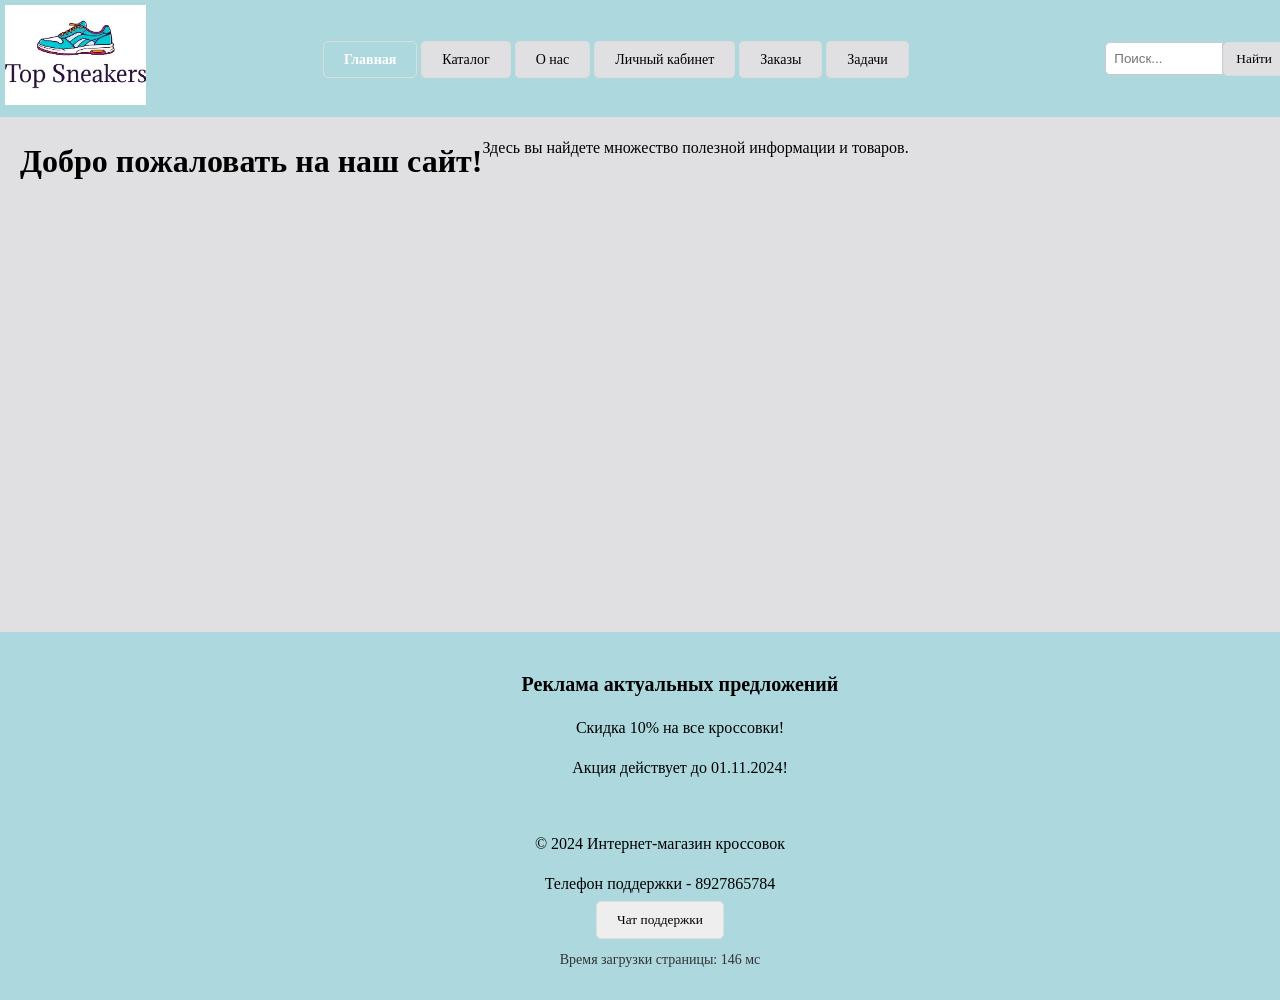
<file: index.html>
<!DOCTYPE html>
<html lang="ru">
<head>
    <meta charset="UTF-8">
    <meta name="viewport" content="width=device-width, initial-scale=1.0">
    <title>Главная</title>
    <link rel="stylesheet" href="styles/outlines.css">
    <script src="scripts/pageLoad.js" defer></script>
    <script src="scripts/activePage.js" defer></script>
</head>
<body>
    <header class="header">
        <div class="header__logo">
            <img src="pictures/loggo.jpg" alt="Логотип интернет-магазина" class="header__logo-img">
        </div>
        <nav class="header__nav">
            <a href="index.html" class="header__link">Главная</a>
            <a href="catalog.html" class="header__link">Каталог</a>
            <a href="about.html" class="header__link">О нас</a>
            <a href="profile.html" class="header__link">Личный кабинет</a>
            <a href="orders.html" class="header__link">Заказы</a>
            <a href="tasks.html" class="header__link">Задачи</a>
        </nav>
        <div class="header__search">
              <input type="text" class="header__search-input" placeholder="Поиск...">
              <button type="submit" class="header__search-button">Найти</button>
        </div>
    </header>
    <main class="main">
        <h1>Добро пожаловать на наш сайт!</h1>
        <p>Здесь вы найдете множество полезной информации и товаров.</p>
    </main>
    <footer class="footer">
        <aside class="advantages">
            <h3 class="advantages__promo-title">Реклама актуальных предложений</h3>
            <p class="advantages__promo-text">Скидка 10% на все кроссовки!</p>
            <p class="advantages__promo-expire">Акция действует до 01.11.2024!</p>
        </aside>

        <p class="footer__copy">© 2024 Интернет-магазин кроссовок</p>
        <p class="footer__support-phone">Телефон поддержки - 8927865784</p>
        <button class="footer__support-button">Чат поддержки</button>
    </footer>
</body>
</html>
</file>
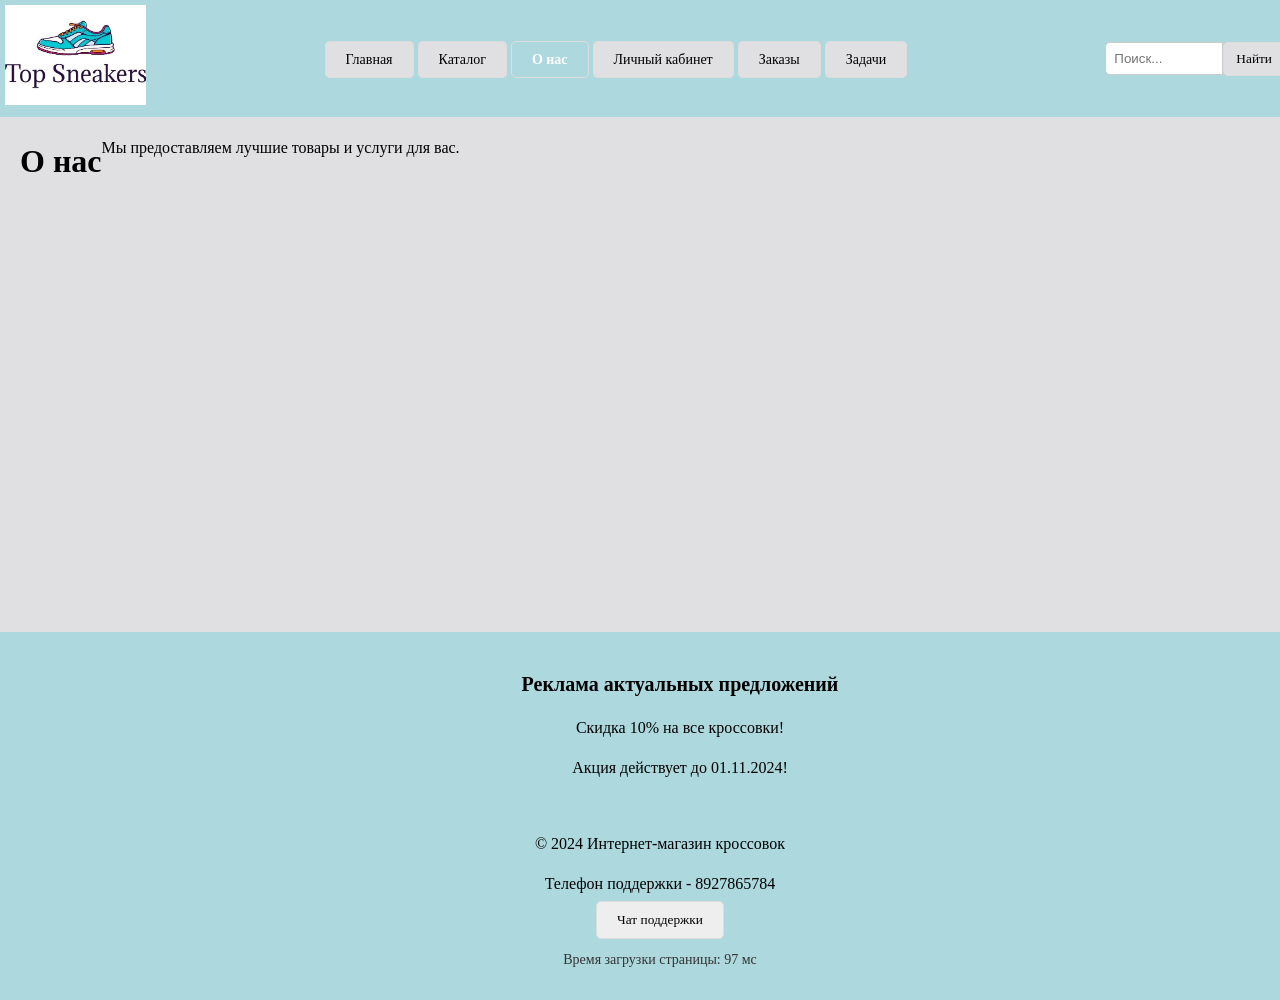
<file: about.html>
<!DOCTYPE html>
<html lang="ru">
<head>
    <meta charset="UTF-8">
    <meta name="viewport" content="width=device-width, initial-scale=1.0">
    <title>О нас</title>
    <link rel="stylesheet" href="styles/outlines.css">
    <script src="scripts/pageLoad.js" defer></script>
    <script src="scripts/activePage.js" defer></script>
</head>
<body>
<header class="header">
    <div class="header__logo">
        <img src="pictures/loggo.jpg" alt="Логотип интернет-магазина" class="header__logo-img">
    </div>
    <nav class="header__nav">
        <a href="index.html" class="header__link">Главная</a>
        <a href="catalog.html" class="header__link">Каталог</a>
        <a href="about.html" class="header__link">О нас</a>
        <a href="profile.html" class="header__link">Личный кабинет</a>
        <a href="orders.html" class="header__link">Заказы</a>
        <a href="tasks.html" class="header__link">Задачи</a>
    </nav>
    <div class="header__search">
        <input type="text" class="header__search-input" placeholder="Поиск...">
        <button type="submit" class="header__search-button">Найти</button>
    </div>
</header>
<main class="main">
    <h1>О нас</h1>
    <p>Мы предоставляем лучшие товары и услуги для вас.</p>
</main>
<footer class="footer">
    <aside class="advantages">
        <h3 class="advantages__promo-title">Реклама актуальных предложений</h3>
        <p class="advantages__promo-text">Скидка 10% на все кроссовки!</p>
        <p class="advantages__promo-expire">Акция действует до 01.11.2024!</p>
    </aside>

    <p class="footer__copy">© 2024 Интернет-магазин кроссовок</p>
    <p class="footer__support-phone">Телефон поддержки - 8927865784</p>
    <button class="footer__support-button">Чат поддержки</button></footer>
</body>
</html>
</file>
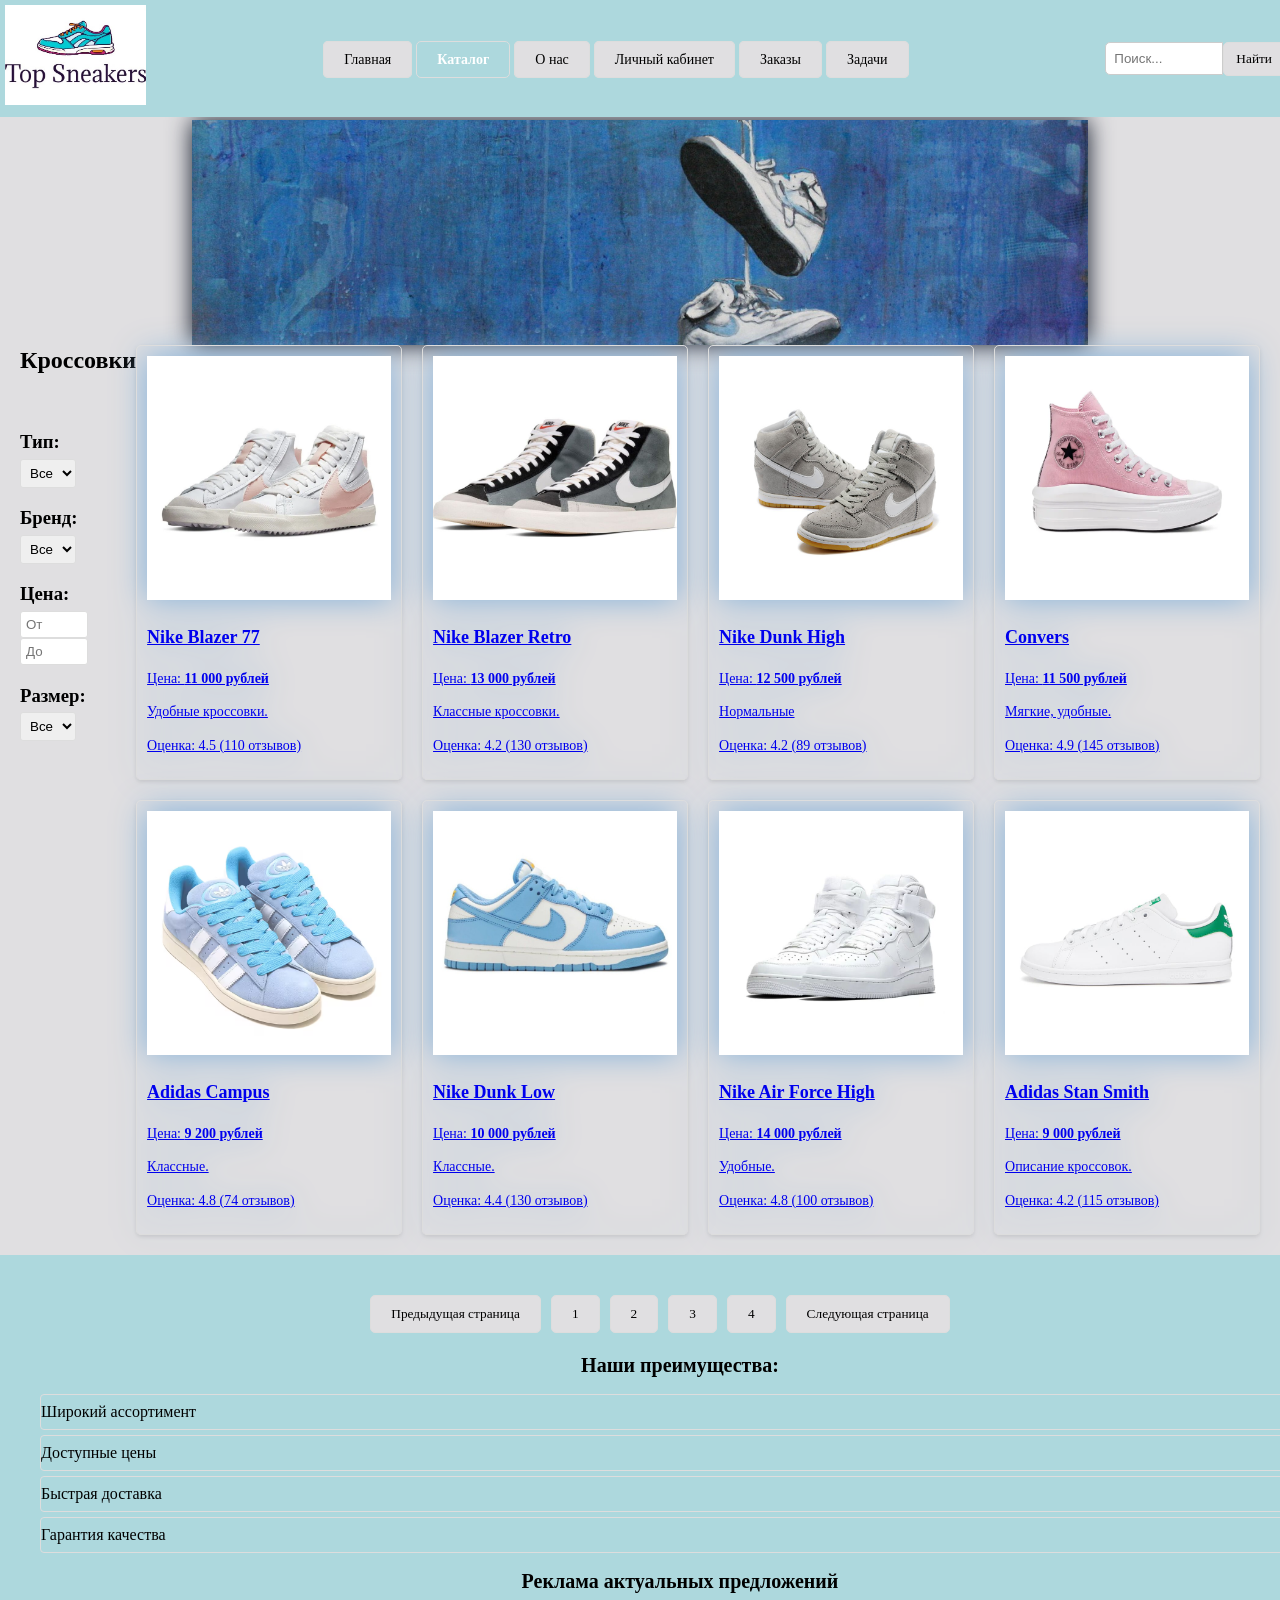
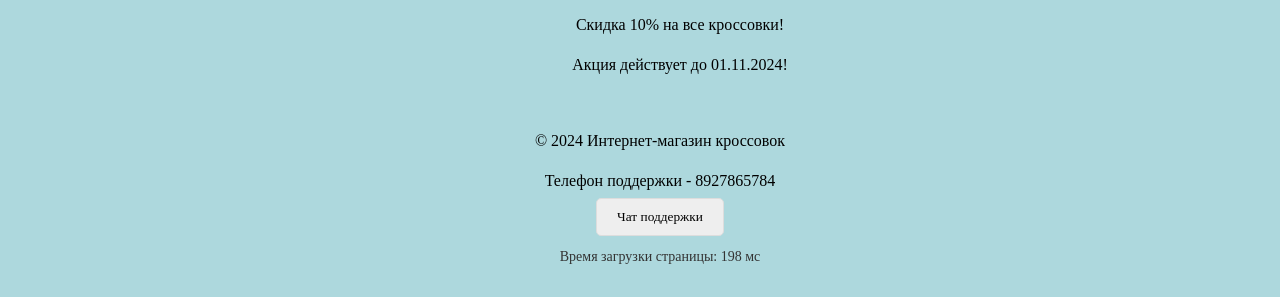
<file: catalog.html>
<!DOCTYPE html>
<html lang="ru">
<head>
    <meta charset="UTF-8">
    <meta name="keywords" content="кроссовки, обувь, спорт, магазин, покупка">
    <meta name="description" content="Интернет-магазин кроссовок. Широкий выбор моделей по доступным ценам.">
    <title>Интернет-магазин кроссовок</title>
    <link rel="stylesheet" href="styles/outlines.css">
    <script src="scripts/pageLoad.js" defer></script>
    <script src="scripts/activePage.js" defer></script>
</head>
<body class="page">
    <header class="header">
        <div class="header__logo">
            <img src="pictures/loggo.jpg" alt="Логотип интернет-магазина" class="header__logo-img">
        </div>
        <nav class="header__nav">
            <a href="index.html" class="header__link">Главная</a>
            <a href="catalog.html" class="header__link">Каталог</a>
            <a href="about.html" class="header__link">О нас</a>
            <a href="profile.html" class="header__link">Личный кабинет</a>
            <a href="orders.html" class="header__link">Заказы</a>
            <a href="tasks.html" class="header__link">Задачи</a>
        </nav>
        <div class="header__search">
            <input type="text" class="header__search-input" placeholder="Поиск...">
            <button type="submit" class="header__search-button">Найти</button>
        </div>
    </header>

    <div class="banner">
        <img src="pictures/logof2.jpg" alt="Картинка под тематику магазина" class="banner__image"> 
    </div>

    <main class="main">
        <section class="filters">
            <h1 class="filters__title">Кроссовки</h1>
            <div class="filters__options">
                <div class="filters__option filters__option--type">
                    <h3 class="filters__label">Тип:</h3>
                    <select class="filters__select filters__select--type">
                        <option value="">Все</option>
                        <option value="Мужские">Мужские</option>
                        <option value="Женские">Женские</option>
                    </select>
                </div>
                <div class="filters__option filters__option--brand">
                    <h3 class="filters__label">Бренд:</h3>
                    <select class="filters__select filters__select--brand">
                        <option value="">Все</option>
                        <option value="Nike">Nike</option>
                        <option value="Adidas">Adidas</option>
                        <option value="Puma">Puma</option>
                        <option value="Converse">Converse</option>
                    </select>
                </div>
                <div class="filters__option filters__option--price">
                    <h3 class="filters__label">Цена:</h3>
                    <input type="number" class="filters__input filters__input--min-price" placeholder="От">
                    <input type="number" class="filters__input filters__input--max-price" placeholder="До">
                </div>
                <div class="filters__option filters__option--size">
                    <h3 class="filters__label">Размер:</h3>
                    <select class="filters__select filters__select--size">
                        <option value="">Все</option>
                        <option value="32">32</option>
                        <option value="33">33</option>
                        <option value="34">34</option>
                        <option value="35">35</option>
                        <option value="36">36</option>
                        <option value="37">37</option>
                        <option value="38">38</option>
                        <option value="39">39</option>
                        <option value="40">40</option>
                        <option value="41">41</option>
                    </select>
                </div>
            </div>
        </section>

        <div class="products">
            <a href="#" class="product">
                <article class="product__item">
                    <img src="pictures/sn1.jpg" alt="Фото кроссовок" class="product__image">
                    <h3 class="product__title">Nike Blazer 77</h3>
                    <p class="product__price">Цена: <strong>11 000 рублей</strong></p>
                    <p class="product__description">Удобные кроссовки.</p>
                    <p class="product__rating">Оценка: 4.5 (110 отзывов)</p>
                </article>
            </a>
            <a href="#" class="product">
                <article class="product__item">
                    <img src="pictures/sn2.jpg" alt="Фото кроссовок" class="product__image">
                    <h3 class="product__title">Nike Blazer Retro</h3>
                    <p class="product__price">Цена: <strong>13 000 рублей</strong></p>
                    <p class="product__description">Классные кроссовки.</p>
                    <p class="product__rating">Оценка: 4.2 (130 отзывов)</p>
                </article>
            </a>
            <a href="#" class="product">
                <article class="product__item">
                    <img src="pictures/sn3.jpg" alt="Фото кроссовок" class="product__image">
                    <h3 class="product__title">Nike Dunk High</h3>
                    <p class="product__price">Цена: <strong>12 500 рублей</strong></p>
                    <p class="product__description">Нормальные</p>
                    <p class="product__rating">Оценка: 4.2 (89 отзывов)</p>
                </article>
            </a>
            <a href="#" class="product">
                <article class="product__item">
                    <img src="pictures/sn4.jpg" alt="Фото кроссовок" class="product__image">
                    <h3 class="product__title">Convers</h3>
                    <p class="product__price">Цена: <strong>11 500 рублей</strong></p>
                    <p class="product__description">Мягкие, удобные.</p>
                    <p class="product__rating">Оценка: 4.9 (145 отзывов)</p>
                </article>
            </a>
            <a href="#" class="product">
                <article class="product__item">
                    <img src="pictures/sn5.jpg" alt="Фото кроссовок" class="product__image">
                    <h3 class="product__title">Adidas Campus</h3>
                    <p class="product__price">Цена: <strong>9 200 рублей</strong></p>
                    <p class="product__description">Классные.</p>
                    <p class="product__rating">Оценка: 4.8 (74 отзывов)</p>
                </article>
            </a>
            <a href="#" class="product">
                <article class="product__item">
                    <img src="pictures/sn6.jpg" alt="Фото кроссовок" class="product__image">
                    <h3 class="product__title">Nike Dunk Low</h3>
                    <p class="product__price">Цена: <strong>10 000 рублей</strong></p>
                    <p class="product__description">Классные.</p>
                    <p class="product__rating">Оценка: 4.4 (130 отзывов)</p>
                </article>
            </a>
            <a href="#" class="product">
                <article class="product__item">
                    <img src="pictures/sn7.jpg" alt="Фото кроссовок" class="product__image">
                    <h3 class="product__title">Nike Air Force High</h3>
                    <p class="product__price">Цена: <strong>14 000 рублей</strong></p>
                    <p class="product__description">Удобные.</p>
                    <p class="product__rating">Оценка: 4.8 (100 отзывов)</p>
                </article>
            </a>
            <a href="#" class="product">
                <article class="product__item">
                    <img src="pictures/sn8.jpg" alt="Фото кроссовок" class="product__image">
                    <h3 class="product__title">Adidas Stan Smith</h3>
                    <p class="product__price">Цена: <strong>9 000 рублей</strong></p>
                    <p class="product__description">Описание кроссовок.</p>
                    <p class="product__rating">Оценка: 4.2 (115 отзывов)</p>
                </article>
            </a>
        </div>
    </main>

    <footer class="footer">
        <div class="pagination">
            <button class="pagination__button pagination__button--prev">Предыдущая страница</button>
            <button class="pagination__button pagination__button--page">1</button>
            <button class="pagination__button pagination__button--page">2</button>
            <button class="pagination__button pagination__button--page">3</button>
            <button class="pagination__button pagination__button--page">4</button>
            <button class="pagination__button pagination__button--next">Следующая страница</button>
        </div>

        <aside class="advantages">
            <h2 class="advantages__title">Наши преимущества:</h2>
            <ul class="advantages__list">
                <li class="advantages__item">Широкий ассортимент</li>
                <li class="advantages__item">Доступные цены</li>
                <li class="advantages__item">Быстрая доставка</li>
                <li class="advantages__item">Гарантия качества</li>
            </ul>
            <h3 class="advantages__promo-title">Реклама актуальных предложений</h3>
            <p class="advantages__promo-text">Скидка 10% на все кроссовки!</p>
            <p class="advantages__promo-expire">Акция действует до 01.11.2024!</p>
        </aside>

        <p class="footer__copy">© 2024 Интернет-магазин кроссовок</p>
        <p class="footer__support-phone">Телефон поддержки - 8927865784</p>
        <button class="footer__support-button">Чат поддержки</button>
    </footer>
</body>
</html>
</file>
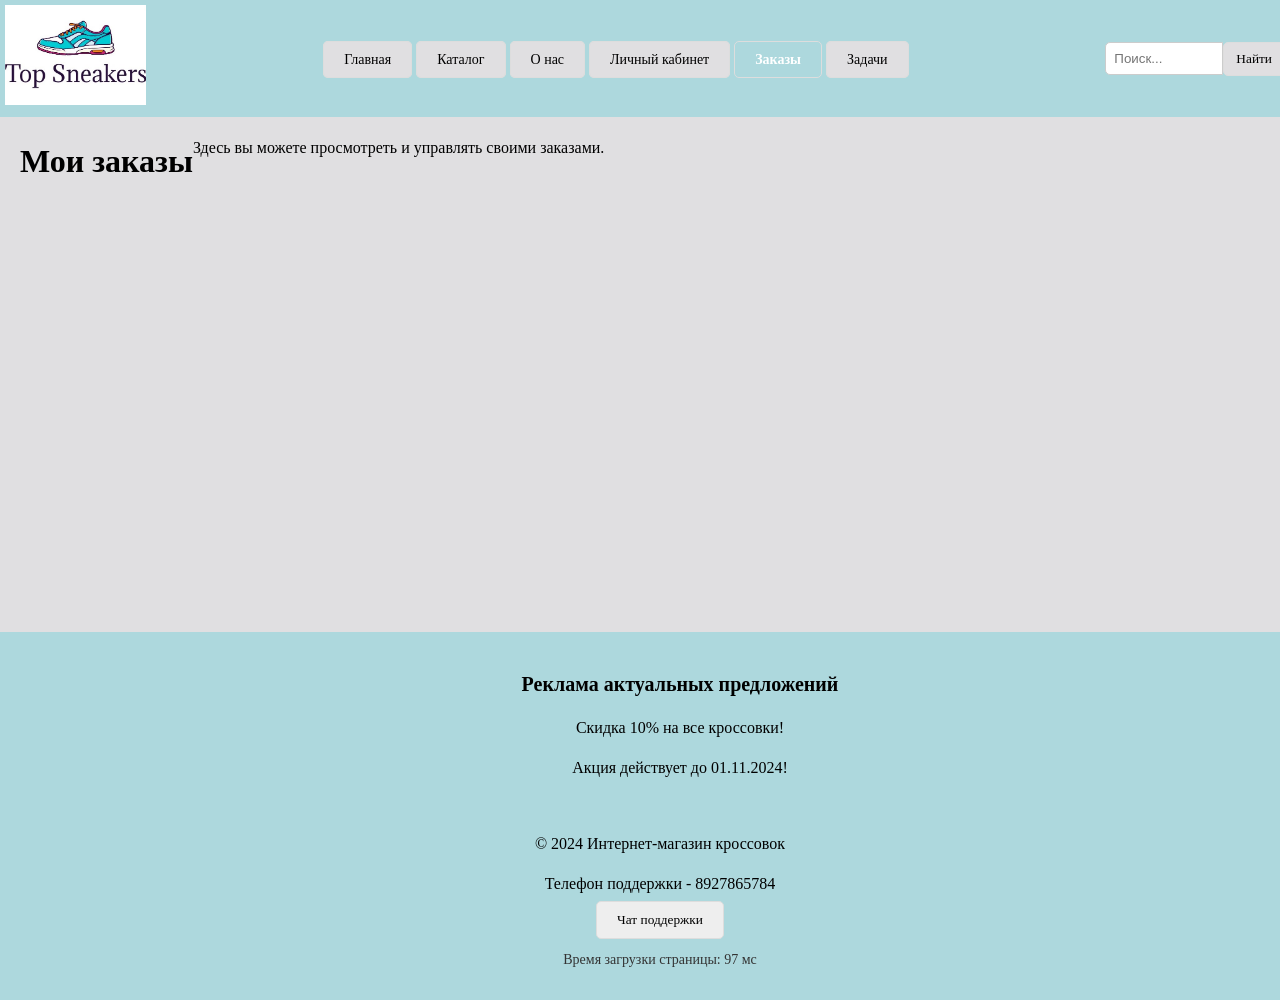
<file: orders.html>
<!DOCTYPE html>
<html lang="ru">
<head>
  <meta charset="UTF-8">
  <meta name="viewport" content="width=device-width, initial-scale=1.0">
  <title>Заказы</title>
  <link rel="stylesheet" href="styles/outlines.css">
  <script src="scripts/pageLoad.js" defer></script>
  <script src="scripts/activePage.js" defer></script>
</head>
<body>
    <header class="header">
        <div class="header__logo">
            <img src="pictures/loggo.jpg" alt="Логотип интернет-магазина" class="header__logo-img">
        </div>
          <nav class="header__nav">
            <a href="index.html" class="header__link">Главная</a>
            <a href="catalog.html" class="header__link">Каталог</a>
            <a href="about.html" class="header__link">О нас</a>
            <a href="profile.html" class="header__link">Личный кабинет</a>
            <a href="orders.html" class="header__link">Заказы</a>
            <a href="tasks.html" class="header__link">Задачи</a>
          </nav>
        <div class="header__search">
            <input type="text" class="header__search-input" placeholder="Поиск...">
            <button type="submit" class="header__search-button">Найти</button>
        </div>
    </header>
    <main class="main">
        <h1>Мои заказы</h1>
        <p>Здесь вы можете просмотреть и управлять своими заказами.</p>
    </main>
    <footer class="footer">
        <aside class="advantages">
          <h3 class="advantages__promo-title">Реклама актуальных предложений</h3>
          <p class="advantages__promo-text">Скидка 10% на все кроссовки!</p>
          <p class="advantages__promo-expire">Акция действует до 01.11.2024!</p>
        </aside>

        <p class="footer__copy">© 2024 Интернет-магазин кроссовок</p>
        <p class="footer__support-phone">Телефон поддержки - 8927865784</p>
        <button class="footer__support-button">Чат поддержки</button>
    </footer>
</body>
</html>
</file>
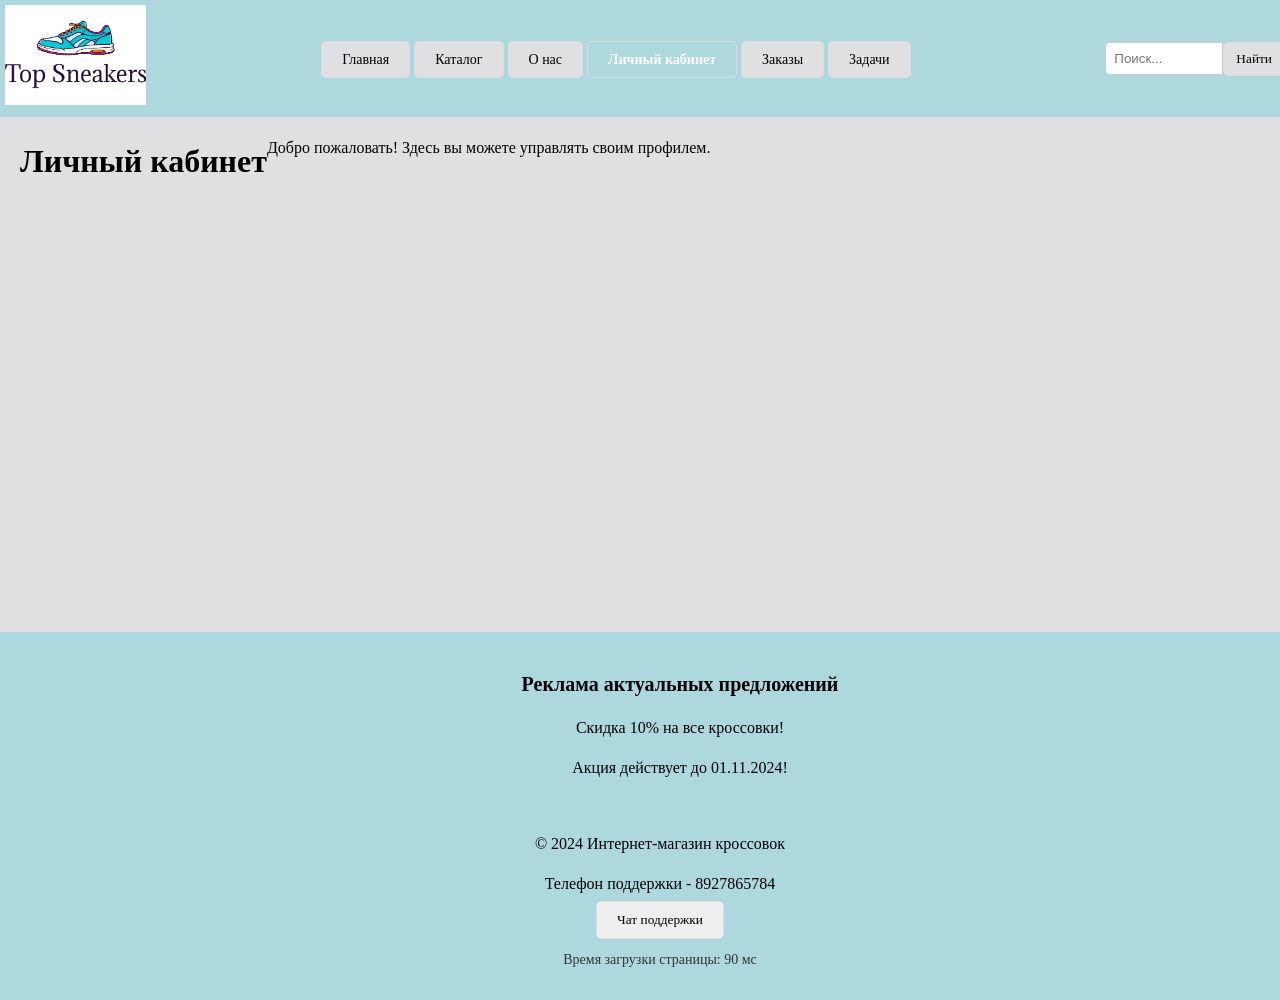
<file: profile.html>
<!DOCTYPE html>
<html lang="ru">
<head>
  <meta charset="UTF-8">
  <meta name="viewport" content="width=device-width, initial-scale=1.0">
  <title>Личный кабинет</title>
  <link rel="stylesheet" href="styles/outlines.css">
  <script src="scripts/pageLoad.js" defer></script>
  <script src="scripts/activePage.js" defer></script>

</head>
<body>
  <header class="header">
      <div class="header__logo">
          <img src="pictures/loggo.jpg" alt="Логотип интернет-магазина" class="header__logo-img">
      </div>
      <nav class="header__nav">
          <a href="index.html" class="header__link">Главная</a>
          <a href="catalog.html" class="header__link">Каталог</a>
          <a href="about.html" class="header__link">О нас</a>
          <a href="profile.html" class="header__link">Личный кабинет</a>
          <a href="orders.html" class="header__link">Заказы</a>
          <a href="tasks.html" class="header__link">Задачи</a>
      </nav>
      <div class="header__search">
          <input type="text" class="header__search-input" placeholder="Поиск...">
          <button type="submit" class="header__search-button">Найти</button>
      </div>
  </header>
  <main class="main">
      <h1>Личный кабинет</h1>
      <p>Добро пожаловать! Здесь вы можете управлять своим профилем.</p>
  </main>
  <footer class="footer">
      <aside class="advantages">
          <h3 class="advantages__promo-title">Реклама актуальных предложений</h3>
          <p class="advantages__promo-text">Скидка 10% на все кроссовки!</p>
          <p class="advantages__promo-expire">Акция действует до 01.11.2024!</p>
      </aside>

      <p class="footer__copy">© 2024 Интернет-магазин кроссовок</p>
      <p class="footer__support-phone">Телефон поддержки - 8927865784</p>
      <button class="footer__support-button">Чат поддержки</button>
  </footer>
</body>
</html>
</file>
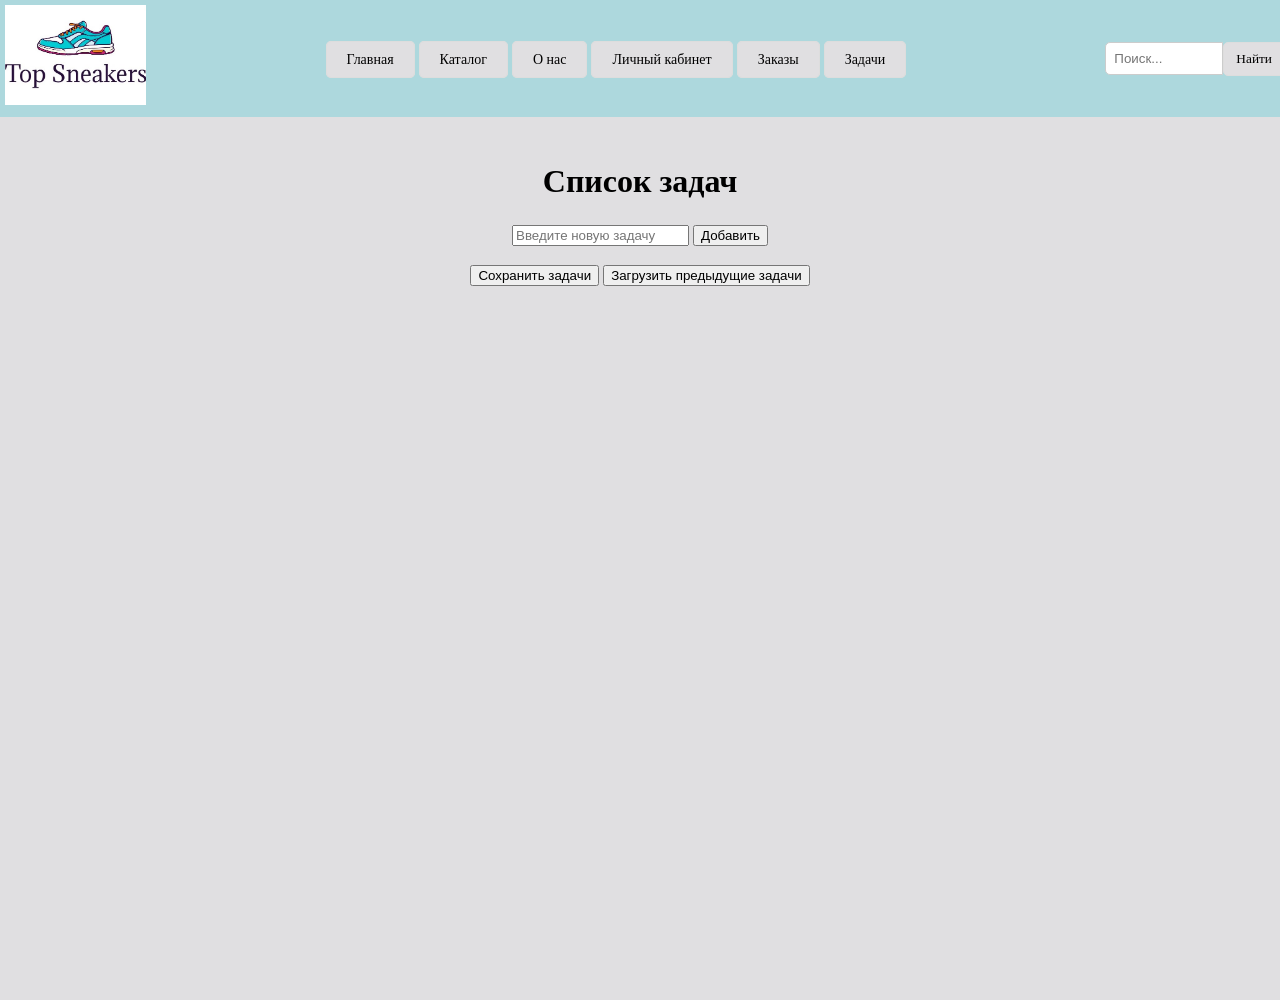
<file: tasks.html>
<!DOCTYPE html>
<html lang="ru">
<head>
  <meta charset="UTF-8">
  <meta name="viewport" content="width=device-width, initial-scale=1.0">
  <title>Список задач</title>
  <link rel="stylesheet" href="styles/outlines.css">
  <script src="scripts/list.js" defer></script>
</head>
<body>
  <header class="header">
    <div class="header__logo">
      <img src="pictures/loggo.jpg" alt="Логотип интернет-магазина" class="header__logo-img">
    </div>
    <nav class="header__nav">
      <a href="index.html" class="header__link">Главная</a>
      <a href="catalog.html" class="header__link">Каталог</a>
      <a href="about.html" class="header__link">О нас</a>
      <a href="profile.html" class="header__link">Личный кабинет</a>
      <a href="orders.html" class="header__link">Заказы</a>
      <a href="tasks.html" class="header__link">Задачи</a>
    </nav>
    <div class="header__search">
      <input type="text" class="header__search-input" placeholder="Поиск...">
      <button type="submit" class="header__search-button">Найти</button>
    </div>
  </header>
  <main class="main">
    <div class="task-container">
      <h1>Список задач</h1>
      <form id="taskForm">
        <input type="text" id="taskInput" placeholder="Введите новую задачу" required>
        <button type="submit">Добавить</button>
      </form>
      <ul id="taskList"></ul>
      <button id="saveTasks">Сохранить задачи</button>
      <button id="loadTasks">Загрузить предыдущие задачи</button>
    </div>
  </main>
</body>
</html>
</file>
<file: styles/outlines.css>
body {
  background-color: #E0DFE1;
  font-family: "Arial, sans-serif";
  font-size: 16px;
  line-height: 1.5;
  overflow-x: hidden;
  margin: 0; 
  padding: 0;
  display: flex;
  flex-direction: column;
  min-height: 100vh;
}

.header {
  display: flex;
  justify-content: space-between;
  width: 100%;
  align-items: center;
  padding: 5px;
  background-color: #ADD8DD;
  position: fixed;
  top: 0;
  left: 0;
  right: 0;
  z-index: 10;
}

.header__link {
  text-decoration: none;
  font-size: 14px;
  line-height: 1.5;
  padding: 10px 20px;
  color: black;
  border: 1px solid #ddd;
  border-radius: 5px;
  background-color: #E0DFE1;
  transition: background-color 0.3s ease, color 0.3s ease;
}

.header__link:hover {
  background-color: #ADD8DD;
  transform: scale(1.05);
  color: white;
}

.header__link--active {
  background-color: #ADD8DD;
  color: white;
  font-weight: bold;
}

.header__logo-img {
  height: 100px;
}

.header__search {
  display: flex;
  align-items: center;
  margin-left: 20px;
}

.header__search-input {
  padding: 8px;
  border: 1px solid #ccc;
  border-radius: 5px 0 0 5px;
  width: 100px;
  transition: width 0.3s ease;
}

.header__search-button {
  background-color: #E0DFE1;
  font-family: "Arial, sans-serif";
  text-decoration: none;
  color: black;
  border: 1px solid #ddd;
  border-radius: 5px;
  padding: 8px 12px;
  cursor: pointer;
  transition: background-color 0.3s ease, color 0.3s ease;
}

.header__search-input:focus {
  width: 150px;
  border-color: #82B0D9;
}

.header__search-button:hover {
  background-color: #ADD8DD;
  transform: scale(1.05);
  color: white;
}

.banner {
  display: flex;
  justify-content: center;
  align-items: center;
  text-align: center;
  position: relative;
  width: 100%;
  padding: 0%;
  filter: drop-shadow(0 0 0.75rem #0E1626);
  top: 120px;
}

.banner__image {
  max-width: 70%;
  height: 70%;
}

h1, h2, h3 {
  font-family: "Uppercase-lowercase, serif";
  line-height: 1.25;
}

.main {
  display: flex;
  padding: 20px;
  position: relative;
  top: 100px;
  font-family: "Uppercase-lowercase, serif";
  font-size: 16px;
  line-height: 1.5;
  flex: 1;
}

.filters {
  display: flex;
  flex-direction: column;
  gap: 15px;
}

.filters__title {
  margin-top: 0;
  font-size: 24px;
  line-height: 1.3;
}

.filters__option {
  display: flex;
  flex-direction: column;
}

.filters__label {
  margin-bottom: 5px;
}

.filters__select,
.filters__input {
  padding: 5px;
  border: 1px solid #ddd;
  border-radius: 3px;
  width: 48%;
}

.products {
  display: grid;
  grid-template-columns: repeat(4, 1fr);
  gap: 20px;
}

.product__price, .product__description, .product__rating {
  font-size: 14px;
  line-height: 1.4;
}

.product__title {
  font-family: "Uppercase-lowercase, serif";
  font-size: 18px;
  line-height: 1.4;
}

.product__item {
  border: 1px solid #ddd;
  border-radius: 5px;
  padding: 10px;
  box-shadow: 0 2px 4px rgba(0, 0, 0, 0.1);
  filter: drop-shadow(0 0 1rem #82B0D9);
  cursor: pointer;
  transition: transform 0.2s ease;
}

.product__item:hover {
  transform: scale(1.05);
}

.product__image {
  max-width: 100%;
  height: auto;
}

.pagination {
  display: flex;
  justify-content: center;
  margin-top: 20px;
}

.pagination__button {
  padding: 10px 20px;
  font-family: "Arial, sans-serif";
  margin: 0 5px;
  border: 1px solid #ddd;
  border-radius: 5px;
  background-color: #E0DFE1;
  cursor: pointer;
  transition: background-color 0.3s ease, color 0.3s ease;
}

.pagination__button:hover {
  background-color: #ADD8DD;
  transform: scale(1.05);
  color: white;
}


.advantages {
  text-align: center;
  width: 100%;
  padding: 20px;
}

.advantages__title,
.advantages__promo-title {
  margin-top: 0;
  font-family: "Uppercase-lowercase, serif";
  font-size: 20px;
  line-height: 1.2;
}

.advantages__list {
  list-style: none;
  padding: 0;
}

.advantages__item {
  padding: 5px 0;
}

.footer {
  top: 100px;
  width: 100%;
  text-align: center;
  padding: 20px;
  background-color: #ADD8DD;
  position: relative;
}

.footer__copy,
.footer__support-phone {
  margin-bottom: 5px;
}

.footer__support-button {
  font-family: "Arial, sans-serif";
  padding: 10px 20px;
  border: 1px solid #ddd;
  border-radius: 5px;
  background-color: #eee;
  cursor: pointer;
}

.footer__support-button:hover {
  background-color: #ADD8DD;
  transform: scale(1.05);
}

.button {
    font-family: "Uppercase-lowercase, serif";
    font-size: 16px;
    line-height: 1.2;
}

.table {
  display: grid;
  grid-template-columns: repeat(4, 1fr);
  gap: 10px;
  margin-top: 20px;
}

.table__row {
  display: contents; 
}

.table__row--header {
  font-weight: bold;
  background-color: #ADD8DD;
}

.table__cell {
  padding: 10px;
  border: 1px solid #ddd;
  text-align: center;
}

.table__row:nth-child(even) .table__cell {
  background-color: #f2f2f2;
}

.table__row:nth-child(odd) .table__cell {
  background-color: #fff;
}

.task-container {
  max-width: 400px;
  margin: 20px auto;
  text-align: center;
}
ul {
  list-style: none;
  padding: 0;
}
li {
  display: flex;
  justify-content: space-between;
  padding: 8px;
  border: 1px solid #ddd;
  margin-bottom: 5px;
  border-radius: 4px;
}
.completed {
  text-decoration: line-through;
  color: gray;
}


@media screen and (max-width: 768px) {
  .banner {
    display: none;
  }
  
  .footer__support-button {
    display: none;
  }

  .main {
    flex-direction: column;
  }

  .products {
    grid-template-columns: 1fr;
  }

  .filters__select,
  .filters__input {
    width: 95%; 
  }

  .table {
    grid-template-columns: 1fr;
  }
  
  .table__cell {
      text-align: left;
  }

}

@media screen and (min-width: 768px) and (max-width: 1200px) {
  .banner__image {
    max-width: 50%;
    height: auto;
  }

  .products {
    grid-template-columns: repeat(2, 1fr); 
  }

  .filters {
    flex-direction: row;
    gap: 10px;
  }

  .filters__select,
  .filters__input {
    width: 45%; 
  }
}

@media screen and (min-width: 1200px) {
  .banner__image {
    max-width: 70%; 
    height: auto;
  }

  .products {
    grid-template-columns: repeat(4, 1fr);
  }

  .filters {
    flex-direction: column; 
    gap: 15px;
  }

  .footer__support-button {
    display: inline-block;
  }
}
</file>
